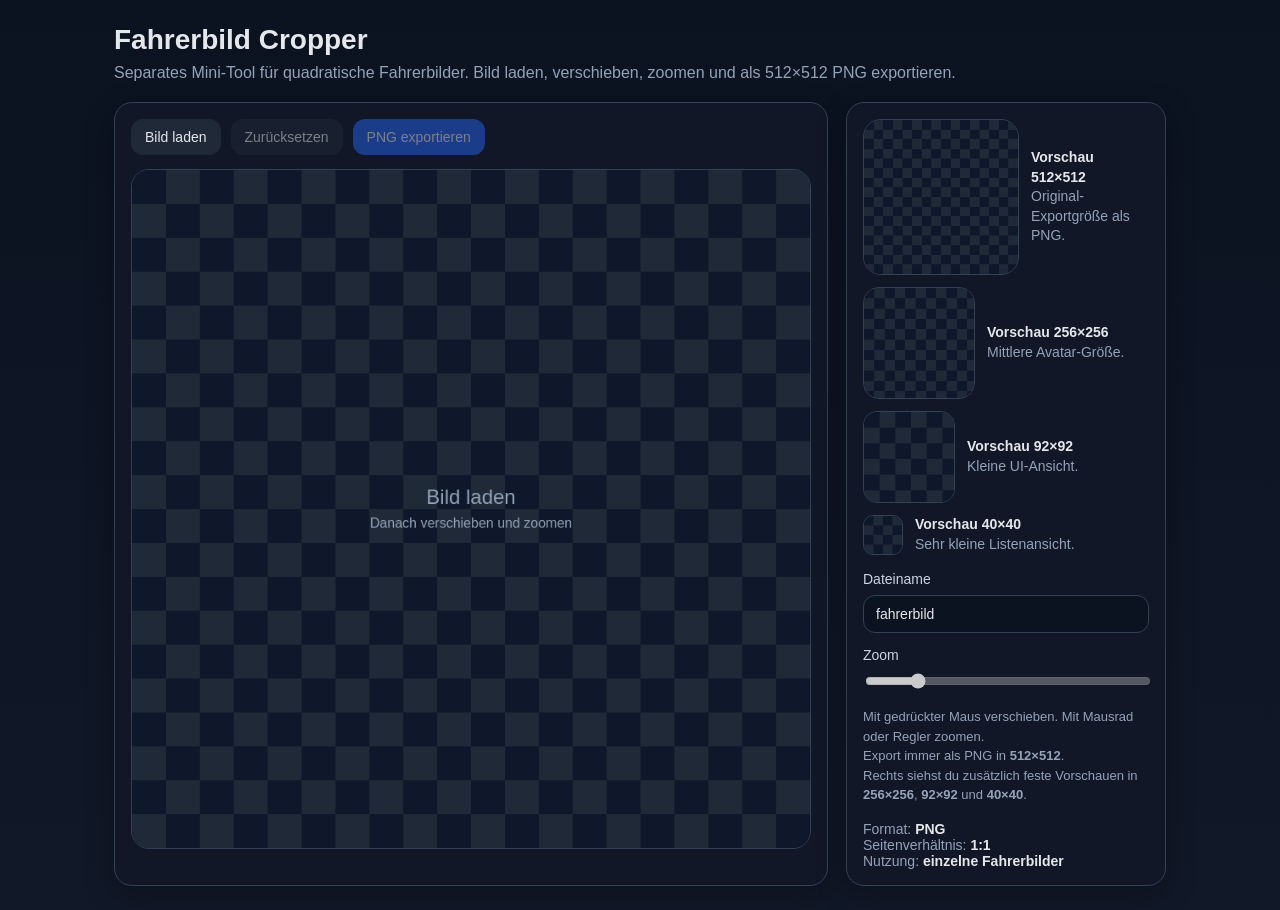
<file: bild.html>
<!doctype html>
<html lang="de">
<head>
  <meta charset="utf-8">
  <meta name="viewport" content="width=device-width, initial-scale=1">
  <title>Fahrerbild Cropper</title>
  <style>
    :root {
      --bg:#0f172a; --panel:#111827; --panel2:#1f2937; --border:#334155;
      --text:#e5e7eb; --muted:#94a3b8; --accent:#2563eb;
    }
    * { box-sizing:border-box; }
    body {
      margin:0; font-family:Arial,Helvetica,sans-serif; color:var(--text);
      background:linear-gradient(180deg,#0b1220,#111827); min-height:100vh;
    }
    .app { max-width:1100px; margin:0 auto; padding:24px; }
    h1 { margin:0 0 8px; font-size:28px; }
    p.lead { margin:0 0 20px; color:var(--muted); }
    .grid { display:grid; grid-template-columns:minmax(320px,1fr) 320px; gap:18px; }
    .panel {
      background:rgba(17,24,39,.95); border:1px solid var(--border);
      border-radius:18px; padding:16px; box-shadow:0 10px 30px rgba(0,0,0,.25);
    }
    .toolbar { display:flex; flex-wrap:wrap; gap:10px; margin-bottom:14px; }
    button, .fileBtn {
      border:0; border-radius:12px; padding:10px 14px; font-size:14px; cursor:pointer;
      background:var(--panel2); color:var(--text); text-decoration:none; display:inline-flex; align-items:center;
    }
    button.primary { background:var(--accent); }
    button:disabled { opacity:.5; cursor:not-allowed; }
    input[type=file] { display:none; }
    .canvasWrap {
      border:1px solid var(--border); border-radius:18px; overflow:hidden; background:#0b1220;
      display:flex; align-items:center; justify-content:center; min-height:640px;
    }
    canvas#stage { width:min(100%,760px); aspect-ratio:1 / 1; display:block; cursor:grab; touch-action:none; }
    canvas#stage.dragging { cursor:grabbing; }
    .previews { display:grid; gap:12px; margin-bottom:16px; }
    .previewItem { display:flex; align-items:center; gap:12px; }
    .previewFrame {
      flex:0 0 auto; border-radius:18px; overflow:hidden;
      border:1px solid var(--border); background:#0b1220;
      display:flex; align-items:center; justify-content:center;
    }
    .previewFrame.large { width:156px; height:156px; }
    .previewFrame.medium { width:112px; height:112px; border-radius:16px; }
    .previewFrame.small { width:92px; height:92px; border-radius:14px; }
    .previewFrame.tiny { width:40px; height:40px; border-radius:10px; }
    .previewFrame canvas { width:100%; height:100%; display:block; }
    .previewText { font-size:14px; color:var(--muted); line-height:1.4; }
    .previewText b { color:var(--text); }
    .field { margin-bottom:14px; }
    .field label { display:block; font-size:14px; color:#cbd5e1; margin-bottom:8px; }
    .field input[type=text] {
      width:100%; border:1px solid var(--border); border-radius:12px; background:#0b1220;
      color:var(--text); padding:10px 12px; font-size:14px;
    }
    .field input[type=range] { width:100%; }
    .hint { font-size:13px; line-height:1.5; color:var(--muted); }
    .meta { margin-top:16px; font-size:14px; color:var(--muted); }
    .meta b { color:var(--text); }
    @media (max-width: 900px) {
      .grid { grid-template-columns:1fr; }
      .canvasWrap { min-height:440px; }
      .previewFrame.large { width:132px; height:132px; }
      .previewFrame.medium { width:104px; height:104px; }
    }
  </style>
</head>
<body>
  <div class="app">
    <h1>Fahrerbild Cropper</h1>
    <p class="lead">Separates Mini-Tool für quadratische Fahrerbilder. Bild laden, verschieben, zoomen und als 512×512 PNG exportieren.</p>

    <div class="grid">
      <div class="panel">
        <div class="toolbar">
          <label class="fileBtn" for="fileInput">Bild laden</label>
          <input id="fileInput" type="file" accept="image/*">
          <button id="resetBtn" disabled>Zurücksetzen</button>
          <button id="exportBtn" class="primary" disabled>PNG exportieren</button>
        </div>
        <div class="canvasWrap">
          <canvas id="stage" width="800" height="800"></canvas>
        </div>
      </div>

      <div class="panel">
        <div class="previews">
          <div class="previewItem">
            <div class="previewFrame large"><canvas id="preview512" width="512" height="512"></canvas></div>
            <div class="previewText"><b>Vorschau 512×512</b><br>Original-Exportgröße als PNG.</div>
          </div>
          <div class="previewItem">
            <div class="previewFrame medium"><canvas id="preview256" width="256" height="256"></canvas></div>
            <div class="previewText"><b>Vorschau 256×256</b><br>Mittlere Avatar-Größe.</div>
          </div>
          <div class="previewItem">
            <div class="previewFrame small"><canvas id="preview92" width="92" height="92"></canvas></div>
            <div class="previewText"><b>Vorschau 92×92</b><br>Kleine UI-Ansicht.</div>
          </div>
          <div class="previewItem">
            <div class="previewFrame tiny"><canvas id="preview40" width="40" height="40"></canvas></div>
            <div class="previewText"><b>Vorschau 40×40</b><br>Sehr kleine Listenansicht.</div>
          </div>
        </div>
        <div class="field">
          <label for="nameInput">Dateiname</label>
          <input id="nameInput" type="text" value="fahrerbild">
        </div>
        <div class="field">
          <label for="zoomInput">Zoom</label>
          <input id="zoomInput" type="range" min="0.2" max="5" step="0.01" value="1" disabled>
        </div>
        <div class="hint">
          Mit gedrückter Maus verschieben. Mit Mausrad oder Regler zoomen.<br>
          Export immer als PNG in <b>512×512</b>.<br>
          Rechts siehst du zusätzlich feste Vorschauen in <b>256×256</b>, <b>92×92</b> und <b>40×40</b>.
        </div>
        <div class="meta">
          Format: <b>PNG</b><br>
          Seitenverhältnis: <b>1:1</b><br>
          Nutzung: <b>einzelne Fahrerbilder</b>
        </div>
      </div>
    </div>
  </div>

  <script>
    const SIZE = 800;
    const OUT = 512;
    const stage = document.getElementById('stage');
    const sctx = stage.getContext('2d');
    const preview512 = document.getElementById('preview512');
    const pctx512 = preview512.getContext('2d');
    const preview256 = document.getElementById('preview256');
    const pctx256 = preview256.getContext('2d');
    const preview92 = document.getElementById('preview92');
    const pctx92 = preview92.getContext('2d');
    const preview40 = document.getElementById('preview40');
    const pctx40 = preview40.getContext('2d');
    const fileInput = document.getElementById('fileInput');
    const resetBtn = document.getElementById('resetBtn');
    const exportBtn = document.getElementById('exportBtn');
    const zoomInput = document.getElementById('zoomInput');
    const nameInput = document.getElementById('nameInput');

    const state = {
      img: null,
      baseScale: 1,
      zoom: 1,
      x: 0,
      y: 0,
      dragging: false,
      dragStartX: 0,
      dragStartY: 0,
      startX: 0,
      startY: 0,
    };

    function checker(ctx, w, h, step=32) {
      for (let y=0; y<h; y+=step) {
        for (let x=0; x<w; x+=step) {
          ctx.fillStyle = ((x/step + y/step) % 2 === 0) ? '#0f172a' : '#1f2937';
          ctx.fillRect(x, y, step, step);
        }
      }
    }

    function scaleNow() { return state.baseScale * state.zoom; }

    function fitImage() {
      const img = state.img;
      if (!img) return;
      state.baseScale = Math.max(SIZE / img.width, SIZE / img.height);
      state.zoom = 1;
      zoomInput.value = '1';
      const dw = img.width * scaleNow();
      const dh = img.height * scaleNow();
      state.x = (SIZE - dw) / 2;
      state.y = (SIZE - dh) / 2;
      clampPos();
      draw();
    }

    function clampPos() {
      const img = state.img;
      if (!img) return;
      const dw = img.width * scaleNow();
      const dh = img.height * scaleNow();
      if (dw <= SIZE) state.x = (SIZE - dw) / 2;
      else state.x = Math.min(0, Math.max(SIZE - dw, state.x));
      if (dh <= SIZE) state.y = (SIZE - dh) / 2;
      else state.y = Math.min(0, Math.max(SIZE - dh, state.y));
    }

    function draw() {
      checker(sctx, SIZE, SIZE, 40);
      if (!state.img) {
        sctx.fillStyle = '#94a3b8';
        sctx.textAlign = 'center';
        sctx.font = '24px Arial';
        sctx.fillText('Bild laden', SIZE/2, SIZE/2 - 6);
        sctx.font = '16px Arial';
        sctx.fillText('Danach verschieben und zoomen', SIZE/2, SIZE/2 + 22);
        checker(pctx512, 512, 512, 32);
        checker(pctx256, 256, 256, 24);
        checker(pctx92, 92, 92, 16);
        checker(pctx40, 40, 40, 10);
        return;
      }
      const img = state.img;
      const dw = img.width * scaleNow();
      const dh = img.height * scaleNow();
      sctx.drawImage(img, state.x, state.y, dw, dh);
      pctx512.clearRect(0,0,512,512);
      pctx256.clearRect(0,0,256,256);
      pctx92.clearRect(0,0,92,92);
      pctx40.clearRect(0,0,40,40);
      pctx512.drawImage(stage, 0, 0, SIZE, SIZE, 0, 0, 512, 512);
      pctx256.drawImage(stage, 0, 0, SIZE, SIZE, 0, 0, 256, 256);
      pctx92.drawImage(stage, 0, 0, SIZE, SIZE, 0, 0, 92, 92);
      pctx40.drawImage(stage, 0, 0, SIZE, SIZE, 0, 0, 40, 40);
    }

    function loadFile(file) {
      const img = new Image();
      img.onload = () => {
        state.img = img;
        resetBtn.disabled = false;
        exportBtn.disabled = false;
        zoomInput.disabled = false;
        const base = (file.name || 'fahrerbild').replace(/\.[^.]+$/, '');
        if (!nameInput.value || nameInput.value === 'fahrerbild') nameInput.value = base;
        fitImage();
      };
      img.src = URL.createObjectURL(file);
    }

    fileInput.addEventListener('change', e => {
      const file = e.target.files && e.target.files[0];
      if (file) loadFile(file);
    });

    resetBtn.addEventListener('click', fitImage);

    function zoomAt(nextZoom, px = SIZE/2, py = SIZE/2) {
      if (!state.img) return;
      const oldScale = scaleNow();
      const imgX = (px - state.x) / oldScale;
      const imgY = (py - state.y) / oldScale;
      state.zoom = Math.max(0.2, Math.min(5, nextZoom));
      zoomInput.value = String(state.zoom);
      const newScale = scaleNow();
      state.x = px - imgX * newScale;
      state.y = py - imgY * newScale;
      clampPos();
      draw();
    }

    zoomInput.addEventListener('input', () => zoomAt(parseFloat(zoomInput.value)));

    stage.addEventListener('wheel', e => {
      if (!state.img) return;
      e.preventDefault();
      const rect = stage.getBoundingClientRect();
      const px = (e.clientX - rect.left) * (SIZE / rect.width);
      const py = (e.clientY - rect.top) * (SIZE / rect.height);
      const delta = e.deltaY < 0 ? 1.08 : 0.92;
      zoomAt(state.zoom * delta, px, py);
    }, { passive:false });

    stage.addEventListener('pointerdown', e => {
      if (!state.img) return;
      state.dragging = true;
      stage.classList.add('dragging');
      state.dragStartX = e.clientX;
      state.dragStartY = e.clientY;
      state.startX = state.x;
      state.startY = state.y;
      stage.setPointerCapture(e.pointerId);
    });

    stage.addEventListener('pointermove', e => {
      if (!state.dragging) return;
      const rect = stage.getBoundingClientRect();
      const factor = SIZE / rect.width;
      state.x = state.startX + (e.clientX - state.dragStartX) * factor;
      state.y = state.startY + (e.clientY - state.dragStartY) * factor;
      clampPos();
      draw();
    });

    function stopDrag(e) {
      state.dragging = false;
      stage.classList.remove('dragging');
      try { stage.releasePointerCapture(e.pointerId); } catch (_) {}
    }
    stage.addEventListener('pointerup', stopDrag);
    stage.addEventListener('pointercancel', stopDrag);

    exportBtn.addEventListener('click', () => {
      if (!state.img) return;
      const out = document.createElement('canvas');
      out.width = OUT; out.height = OUT;
      out.getContext('2d').drawImage(stage, 0,0,SIZE,SIZE, 0,0,OUT,OUT);
      const a = document.createElement('a');
      const safe = (nameInput.value || 'fahrerbild').replace(/[\\/:*?"<>|]+/g, '_');
      a.download = safe + '.png';
      a.href = out.toDataURL('image/png');
      a.click();
    });

    draw();
  </script>
</body>
</html>
</file>
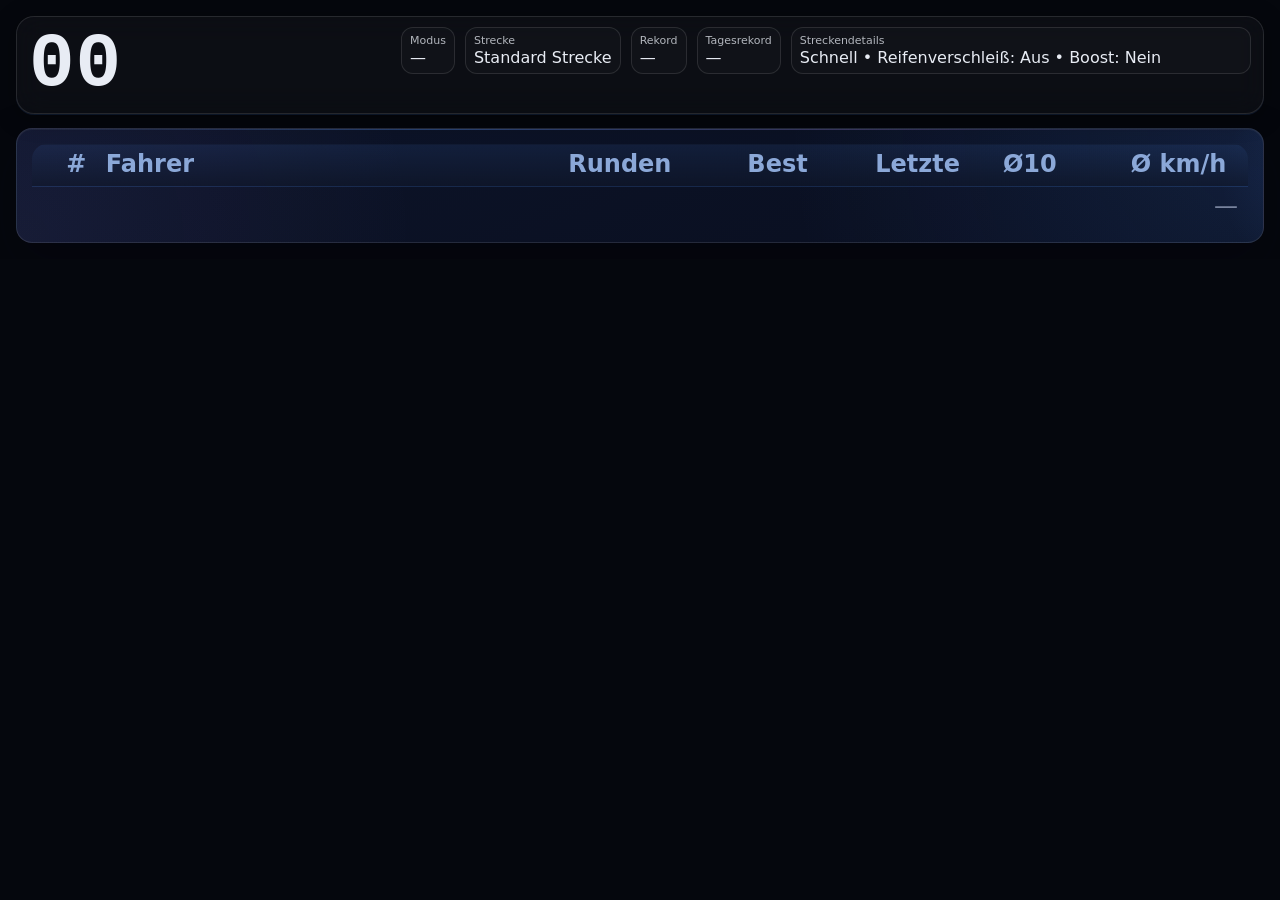
<file: presenter.html>
﻿<!doctype html>
<html lang="de">
<head>
  <meta charset="utf-8"/>
  <meta name="viewport" content="width=device-width,initial-scale=1"/>
  <title>Zeitnahme - Presenter</title>
  <link rel="stylesheet" href="assets/styles.css"/>
  <style>
    body{background:#05070d}
    .presenter{padding:16px; overflow-x:hidden}
    .topbar{display:grid; grid-template-columns:minmax(320px,360px) minmax(0,1fr); gap:12px; padding:10px 12px; border:1px solid var(--border); border-radius:18px; background:rgba(255,255,255,.03); align-items:start}
    .topLeft{display:flex; align-items:flex-start; gap:12px; min-width:0}
    .ptimer{display:block; min-width:4.8ch; font-size:76px; font-weight:900; letter-spacing:1px; line-height:1; text-align:left; font-variant-numeric:tabular-nums}
    .pmono{font-family: ui-monospace, SFMono-Regular, Menlo, Monaco, Consolas, "Liberation Mono", "Courier New", monospace; font-variant-numeric:tabular-nums}
    .pbadge{border:1px solid var(--border); background:rgba(255,255,255,.02); padding:8px 10px; border-radius:12px}
    .tableWrap{margin-top:14px}

    .topMid{display:grid; grid-template-columns:max-content max-content max-content max-content minmax(280px,1fr); gap:8px 10px; align-items:start}
    .midCell{border:1px solid var(--border); background:rgba(255,255,255,.02); padding:6px 8px; border-radius:12px; min-height:0; width:auto}
    .midLabel{font-size:11px; opacity:.75; margin-bottom:2px}
    .midValue{font-size:16px; line-height:1.15; font-variant-numeric:tabular-nums}
    .midCell.trackDetailsCell{min-width:0; width:100%}
    .midCell.trackDetailsCell .midValue{white-space:nowrap; overflow:hidden; text-overflow:ellipsis}
    .topRight{display:none}
    .lastLapBox{display:none}
    .lastLapBox .midValue{font-size:22px}

    .podiumPresenter{display:block}
    .rehInline{display:grid; grid-template-columns:repeat(auto-fit,minmax(280px,1fr)); gap:12px; margin:12px 0 14px; align-items:stretch}
    .rehCard{border:1px solid var(--border); background:rgba(255,255,255,.03); border-radius:16px}
    .rehCardB{padding:12px 14px; display:flex; align-items:center; justify-content:space-between; gap:12px}
    .rehLabel{white-space:nowrap}
    .rehValue{font-weight:800; text-align:right}
    #pPodiumCard .card-h{display:none}
    #pPodiumCard .card-b{padding:0; background:transparent}
    #pPodiumCard{border:none; background:transparent; box-shadow:none; padding:0; overflow:visible}
    @media (max-width:1100px){
      .topbar{grid-template-columns:1fr}
      .topMid{grid-template-columns:1fr}
      .topRight{justify-content:flex-start}

    }
    /* make it match dashboard big table */
    .table.dashBig{table-layout:fixed; width:100%}
    .table.dashBig th:nth-child(1), .table.dashBig td:nth-child(1){width:28px; padding-left:6px; padding-right:4px; text-align:right}
    .table.dashBig th:nth-child(2), .table.dashBig td:nth-child(2){width:38%; padding-left:8px}
    .table.dashBig th:nth-child(3), .table.dashBig td:nth-child(3){width:78px}
    .table.dashBig th:nth-child(4), .table.dashBig td:nth-child(4),
    .table.dashBig th:nth-child(5), .table.dashBig td:nth-child(5),
    .table.dashBig th:nth-child(6), .table.dashBig td:nth-child(6),
    .table.dashBig th:nth-child(7), .table.dashBig td:nth-child(7){width:10.5%}
    .table.dashBig td, .table.dashBig th{ font-size:24px !important; line-height:1.08 !important; padding:8px 10px !important; }
    .table.dashBig td{vertical-align:middle}
    .table.dashBig td.mono{ font-size:28px !important; font-weight:800; }
    .table.dashBig .mono{ font-size: inherit !important; }
    .table.dashBig .avatar{ width:38px; height:38px; }
    .table.dashBig tbody tr{height:auto}
    .table.dashBig tbody td{padding-top:7px !important; padding-bottom:7px !important;}
.table.dashBig th:nth-child(2), .table.dashBig td:nth-child(2){white-space:nowrap; overflow:hidden; text-overflow:ellipsis}
    .table.dashBig th:nth-child(1){letter-spacing:-0.02em}
    .carSubRow td{padding-top:0 !important; border-top:0 !important; background:rgba(255,255,255,.02)}
    .carSubNodes{display:flex; flex-wrap:nowrap; gap:8px 10px; overflow:hidden}
    .carSubNode{display:grid; grid-template-columns:minmax(0,1fr) auto; gap:6px 10px; align-items:center; border:1px solid var(--border); border-radius:12px; padding:6px 10px; background:rgba(255,255,255,.03); min-width:0}
    .carSubName{font-size:16px; font-weight:700; opacity:.95; white-space:nowrap; overflow:hidden; text-overflow:ellipsis}
    .carSubBest{font-size:18px; font-weight:800; font-variant-numeric:tabular-nums}
    @media (max-width:1100px){
      .topbar{grid-template-columns:1fr}
      .topMid{grid-template-columns:1fr}
      .topRight{justify-content:flex-start}

      .ptimer{font-size:70px}
      .table.dashBig td, .table.dashBig th{ font-size:20px !important; }
    }
  </style>
</head>
<body>

  <!-- Ampel Overlay (Presenter) -->
  <div id="ampelOverlay" class="ampel-overlay hidden">
    <div class="ampel-overlay-inner">
      <div class="ampel-title">START</div>
      <div class="ampel big">
        <div class="lamp" id="lamp1"></div>
        <div class="lamp" id="lamp2"></div>
        <div class="lamp" id="lamp3"></div>
        <div class="lamp" id="lamp4"></div>
        <div class="lamp" id="lamp5"></div>
      </div>
      <div class="ampel-text" id="ampelText">—</div>
    </div>
  </div>

  <div class="presenter">
    
    
    <div class="topbar">
      <div class="topLeft">
        <div class="ptimer pmono" id="pTimer">—</div>
      </div>

      <div class="topMid">
        <div class="midCell">
          <div class="midLabel">Modus</div>
          <div class="midValue" id="pMode">—</div>
        </div>

        <div class="midCell">
          <div class="midLabel">Strecke</div>
          <div class="midValue" id="pTrack">—</div>
        </div>

        <div class="midCell">
          <div class="midLabel">Rekord</div>
          <div class="midValue" id="pRecSeason">—</div>
        </div>

        <div class="midCell">
          <div class="midLabel">Tagesrekord</div>
          <div class="midValue" id="pRecDay">—</div>
        </div>

        <div class="midCell trackDetailsCell">
          <div class="midLabel">Streckendetails</div>
          <div class="midValue" id="pTrackDetails">—</div>
        </div>
      </div>
    </div>

<div class="card tableWrap" id="pEnduranceCard" style="display:none">
      <div class="card-h"><h2>Langstrecke • Aktive Fahrer / Stints</h2></div>
      <div class="card-b">
        <table class="table dashBig" style="width:100%">
          <thead><tr><th>Team</th><th>Aktiver Fahrer</th><th>Stint</th><th>Auto</th></tr></thead>
          <tbody id="pEnduranceTable"></tbody>
        </table>
      </div>
    </div>

    <div class="card tableWrap" id="pPodiumCard">
      <div class="card-h"><h2>Podium</h2></div>
      <div class="card-b">
        <div class="podiumPresenter" id="pPodium"></div>
      </div>
    </div>
    <div id="pRaceEndHighlights" class="tableWrap" style="display:none"></div>

    <div class="card tableWrap">
      <div class="card-b">
        <table class="table dashBig" style="width:100%">
          <thead><tr><th>#</th><th>Fahrer</th><th>Runden</th><th>Best</th><th>Letzte</th><th>Ø10</th><th>Ø km/h</th></tr></thead>
          <tbody id="pTable"></tbody>
        </table>
      </div>
    </div>
  </div>

<script>
  const $ = (id)=>document.getElementById(id);
  const PRES_SNAPSHOT_KEY = 'ZN_PRES_SNAPSHOT';
  function demojibake(value){
    let out = String(value ?? '');
    const replacements = [
      [/ÃƒÆ’Ã‚Â¢ÃƒÂ¢Ã¢â‚¬Å¡Ã‚Â¬ÃƒÂ¢Ã¢â€šÂ¬Ã‚Â/g, '—'],
      [/ÃƒÆ’Ã‚Â¢ÃƒÂ¢Ã¢â‚¬Å¡Ã‚Â¬Ãƒâ€šÃ‚Â¢/g, '•'],
      [/Ã¢â‚¬â€/g, '—'],
      [/Ã¢â‚¬Â¦/g, '…'],
      [/â€¢/g, '•'],
      [/â€”/g, '—'],
      [/â€“/g, '–'],
      [/â€¦/g, '…'],
      [/ÃƒÆ’Ã†â€™Ãƒâ€¹Ã…â€œ/g, 'Ø'],
      [/ÃƒÆ’Ã†â€™Ãƒâ€šÃ‚Â¼/g, 'ü'],
      [/ÃƒÆ’Ã¢â‚¬Å¡Ãƒâ€šÃ‚Â¼/g, 'ü'],
      [/ÃƒÆ’Ã†â€™Ãƒâ€šÃ‚Â¶/g, 'ö'],
      [/ÃƒÆ’Ã¢â‚¬Å¡Ãƒâ€šÃ‚Â¶/g, 'ö'],
      [/ÃƒÆ’Ã†â€™Ãƒâ€šÃ‚Â¤/g, 'ä'],
      [/ÃƒÆ’Ã¢â‚¬Å¡Ãƒâ€šÃ‚Â¤/g, 'ä'],
      [/ÃƒÆ’Ã†â€™Ãƒâ€¦Ã¢â‚¬Å“/g, 'Ü'],
      [/ÃƒÆ’Ã†â€™Ãƒâ€šÃ‚â€“/g, 'Ö'],
      [/ÃƒÆ’Ã†â€™Ãƒâ€šÃ‚â€ž/g, 'Ä'],
      [/ÃƒÆ’Ã†â€™Ãƒâ€šÃ‚Å¸/g, 'ß'],
      [/Ã„/g, 'Ä'],
      [/Ã–/g, 'Ö'],
      [/Ãœ/g, 'Ü'],
      [/Ã¤/g, 'ä'],
      [/Ã¶/g, 'ö'],
      [/Ã¼/g, 'ü'],
      [/ÃŸ/g, 'ß']
    ];
    for(const [pattern, replacement] of replacements){
      out = out.replace(pattern, replacement);
    }
    const badPattern = /Ã|Â|â|�/;
    const score = (s)=>{
      if(!s) return 0;
      let n = 0;
      for(const ch of String(s)){
        const code = ch.charCodeAt(0);
        if(ch === 'Ã' || ch === 'Â' || ch === 'â' || ch === '�') n += 3;
        else if((code >= 0 && code < 32 && ch !== '\n' && ch !== '\r' && ch !== '\t')) n += 5;
      }
      return n;
    };
    if(!badPattern.test(out)) return out;
    for(let i=0;i<4;i++){
      try{
        const bytes = new Uint8Array(Array.from(out, ch => ch.charCodeAt(0) & 0xff));
        const next = new TextDecoder('utf-8', { fatal:false }).decode(bytes);
        if(!next || next === out) break;
        if(score(next) >= score(out)) break;
        out = next;
        if(!badPattern.test(out)) break;
      }catch{
        break;
      }
    }
    return out;
  }
  function esc(s){ return demojibake(String(s??'')).replace(/[&<>"']/g, c=>({ "&":"&amp;","<":"&lt;",">":"&gt;","\"":"&quot;","'":"&#039;" }[c])); }
  function calcAvgKmh(bestMs, trackLengthMeters, scaleDenominator){
    const lap = Number(bestMs || 0);
    const len = Number(trackLengthMeters || 0);
    const scale = Number(scaleDenominator || 50);
    if(!lap || lap <= 0) return '—';
    if(!len || len <= 0) return 'Länge fehlt';
    if(!scale || scale <= 0) return 'Maßstab fehlt';
    const realMeters = len * scale;
    const kmh = (realMeters / (lap / 1000)) * 3.6;
    if(!Number.isFinite(kmh)) return '—';
    return String(kmh.toFixed(1)).replace('.', ',');
  }

  function msToTime(ms, decimals=3){
    if(ms==null) return '—';
    const s = ms/1000;
    const m = Math.floor(s/60);
    const rem = s - m*60;
    const dp = Math.max(0, Math.min(3, decimals|0));
    const remStr = rem.toFixed(dp).padStart(2 + (dp?dp+1:0), '0');
    return m>0 ? `${m}:${remStr}` : remStr;
  }
  
  function applyAmpel(a){
    const ov = $('ampelOverlay');
    if(!ov) return;
    const show = !!(a && a.visible);
    ov.classList.toggle('hidden', !show);
    const step = a ? (a.step||0) : 0;
    const go = a ? !!a.go : false;
    const txt = a ? (a.text||'—') : '—';
    const ids = ['lamp1','lamp2','lamp3','lamp4','lamp5'];
    ids.forEach((id,i)=>{
      const el = $(id);
      if(!el) return;
      el.classList.remove('on','go');
      if(go){
        if(i===4) el.classList.add('go');
      }else{
        if(i < step) el.classList.add('on');
      }
    });
    const tEl = $('ampelText');
    if(tEl) tEl.textContent = txt;
  }


  function buildPodiumConfettiHtml(){
    const pieces = [];
    for(let i=0;i<54;i++){
      const left = (2 + (i*1.83)%96).toFixed(2);
      const delay = (i*0.06).toFixed(2);
      const dur = (2.4 + (i%6)*0.18).toFixed(2);
      const drift = (((i%2===0)?1:-1) * (18 + (i%7)*8));
      const x = (((i%3)-1) * (8 + (i%5)*3));
      const fall = 280 + (i%8)*22;
      pieces.push(`<i style="left:${left}%;--delay:${delay}s;--dur:${dur}s;--drift:${drift}px;--x:${x}px;--fall:${fall}px"></i>`);
    }
    return `<div class="podiumConfetti" aria-hidden="true">${pieces.join('')}</div>`;
  }

  function renderRaceEndHighlights(highlights){
    const wrap = $('pRaceEndHighlights');
    if(!wrap) return;
    const h = highlights || null;
    if(!h){ wrap.style.display = 'none'; wrap.innerHTML = ''; return; }
    const item = (label, value) => `<div class="card rehCard"><div class="card-b rehCardB"><span class="muted small rehLabel">${label}</span><span class="rehValue">${value||'—'}</span></div></div>`;
    wrap.style.display = '';
    wrap.innerHTML = `<div class="rehInline">${item('Knappster Abstand', h.closestGapHtml)}${item('Größte Aufholjagd', h.comebackHtml)}${item('Schnellste Runde', h.fastestHtml)}${item('Meiste Führungsrunden', h.leadHtml)}</div>`;
  }

  function renderPodium(top3){
    const el = $('pPodium');
    const card = $('pPodiumCard');
    if(!el) return;
    const hasAny = (top3||[]).some(Boolean);
    if(card) card.style.display = hasAny ? '' : 'none';
    if(!hasAny){
      el.innerHTML = '';
      return;
    }
    function box(pos, x){
      if(!x){
        return `<div class="podiumStep p${pos}"><div class="podiumPos">${pos}</div><div class="podiumName muted">—</div></div>`;
      }
      const initials = esc(x.initials || ((x.name||'').trim().split(/\s+/).slice(0,2).map(v=>v[0]||'').join('').toUpperCase()) || '?');
      const thumb = x.avatarUrl
        ? `<img class="podiumThumb" src="${esc(x.avatarUrl)}" alt=""/>`
        : `<div class="podiumThumb podiumThumbPlaceholder"><span>${initials}</span></div>`;
      return `<div class="podiumStep p${pos}">
        <div class="podiumPos">${pos}</div>
        <div class="podiumProfile">
          ${thumb}
          <div class="podiumInfoCol">
            <div class="podiumName"><span class="nm">${esc(x.name||'—')}</span></div>
            <div class="podiumStats small">
              <div><span>Runden</span><b>${esc(x.laps||0)}</b></div>
              <div><span>Zeit</span><b class="mono">${esc(msToTime(x.totalMs, 3))}</b></div>
              <div><span>Best</span><b class="mono">${esc(msToTime(x.bestMs, 3))}</b></div>
            </div>
          </div>
        </div>
      </div>`;
    }
    el.innerHTML = `
      <div class="podiumCard">
        ${buildPodiumConfettiHtml()}
        <div class="podiumWrap">
          <div class="podiumCol second">${box(2, (top3||[])[1])}</div>
          <div class="podiumCol first">${box(1, (top3||[])[0])}</div>
          <div class="podiumCol third">${box(3, (top3||[])[2])}</div>
        </div>
      </div>`;
  }

function buildEnduranceHtml(erows){
    return erows.map(r => `<tr><td>${esc(r.teamName||'—')}</td><td>${esc(r.driverName||'—')}</td><td>${esc(String(r.stint||0) + ' / ' + String(r.minStint||0))}</td><td>${esc(r.carName||'—')}</td></tr>`).join('');
  }

  function buildRowsHtml(snapshot){
    return (snapshot.rows || []).map((r)=> {
      const style = r.bg ? ` style="background:${r.bg};color:${r.tc||'#fff'}"` : '';
      const subCars = (r.carBestRows || []).length ? (r.carBestRows || []).map(c=>`
        <div class="carSubNode">
          <div class="carSubName">${esc(c.carName||'—')}</div>
          <div class="carSubBest pmono">${esc(msToTime(c.bestMs, 3))}</div>
        </div>
      `).join('') : '';
      return `
        <tr${style}>
          <td class="mono">${esc(r.pos||'')}</td>
          <td>${esc(r.name||'—')} ${r.finished?'🏁':''}</td>
          <td class="mono">${esc(r.laps||0)}</td>
          <td class="mono">${esc(msToTime(r.bestMs, 3))}</td>
          <td class="mono">${esc(msToTime(r.lastMs, 3))}</td>
          <td class="mono">${esc((r.avgLast10Ms!=null && Number.isFinite(r.avgLast10Ms)) ? msToTime(r.avgLast10Ms, 3) : ((r.avgLast10Text && String(r.avgLast10Text).trim()) || '—'))}</td>
          <td class="mono">${esc(String(r.avgSpeedText || '—').replace(/\s*km\/h/ig,'').trim())}</td>
        </tr>
        ${subCars ? `<tr class="carSubRow"><td></td><td colspan="6"><div class="carSubNodes">${subCars}</div></td></tr>` : ''}
      `;
    }).join('') || `<tr><td colspan="7" class="muted">—</td></tr>`;
  }

  function stableStringify(v){
    return JSON.stringify(v, (k, val)=>{
      if(val && typeof val === 'object' && !Array.isArray(val)){
        return Object.keys(val).sort().reduce((acc, key)=>{ acc[key]=val[key]; return acc; }, {});
      }
      return val;
    });
  }

  function setTextIfChanged(id, value){
    const el = $(id);
    if(!el) return;
    let nextValue = value;
    if(nextValue && typeof nextValue === 'object'){
      nextValue = nextValue.text || nextValue.value || nextValue.label || '';
    }
    const next = nextValue == null || nextValue === '' ? '—' : demojibake(String(nextValue));
    if(el.textContent !== next) el.textContent = next;
  }

  function sanitizePresenterText(root=document.body){
    const maybeBad = /Ã|Â|â|�/;
    try{
      const walker = document.createTreeWalker(root, NodeFilter.SHOW_TEXT);
      let node;
      while((node = walker.nextNode())){
        const raw = String(node?.nodeValue || '');
        if(!raw || !maybeBad.test(raw)) continue;
        const tag = String(node.parentNode?.nodeName || '').toUpperCase();
        if(tag === 'SCRIPT' || tag === 'STYLE') continue;
        const next = demojibake(raw);
        if(next && next !== raw) node.nodeValue = next;
      }
    }catch{}
  }

  function render(snapshot){
    if(!snapshot) return;
    const fullSig = stableStringify(snapshot);
    if(window.__lastFullSig === fullSig) return;
    window.__lastFullSig = fullSig;

    setTextIfChanged('pMode', snapshot.modeLabel || '—');
    setTextIfChanged('pTimer', snapshot.timerText || '—');
    setTextIfChanged('pTrack', snapshot.trackName || '—');
    setTextIfChanged('pRecSeason', snapshot.recordSeason || '—');
    setTextIfChanged('pRecDay', snapshot.recordDay || '—');
    const td = $('pTrackDetails');
    if(td){
      const nextTrackDetails = String(snapshot.trackDetails || '—').replace(/^Modus:\s*/,'');
      if(td.textContent !== nextTrackDetails) td.textContent = nextTrackDetails;
    }

    const erows = snapshot.enduranceRows || [];
    const ecard = $('pEnduranceCard');
    const etable = $('pEnduranceTable');
    const enduranceSig = stableStringify(erows);
    if(ecard && etable && window.__lastEnduranceSig !== enduranceSig){
      window.__lastEnduranceSig = enduranceSig;
      if(erows.length){
        ecard.style.display = '';
        etable.innerHTML = buildEnduranceHtml(erows);
      } else {
        ecard.style.display = 'none';
        etable.innerHTML = '';
      }
    }

    applyAmpel(snapshot.ampel);

    const podiumPayload = (snapshot.inRace || snapshot.isFreeDriving) ? [] : ((snapshot.top3 && snapshot.top3.length) ? (snapshot.top3 || []) : (snapshot.showPodium ? (snapshot.top3 || []) : []));
    const podiumSig = stableStringify(podiumPayload);
    if(window.__lastPodiumSig !== podiumSig){
      window.__lastPodiumSig = podiumSig;
      renderPodium(podiumPayload);
    }

    const highlightPayload = (!snapshot.inRace && !snapshot.isFreeDriving && snapshot.raceEndHighlights) ? snapshot.raceEndHighlights : null;
    const highlightSig = stableStringify(highlightPayload || {});
    if(window.__lastHighlightSig !== highlightSig){
      window.__lastHighlightSig = highlightSig;
      renderRaceEndHighlights(highlightPayload);
    }

    const tableSig = stableStringify({
      rows: snapshot.rows || [],
      trackLengthMeters: snapshot.trackLengthMeters || 0,
      scaleDenominator: snapshot.scaleDenominator || 0
    });
    if(window.__lastTableSig !== tableSig){
      window.__lastTableSig = tableSig;
      $('pTable').innerHTML = buildRowsHtml(snapshot);
    }
    sanitizePresenterText(document.body);
  }

  let bc=null;
  try{
    bc = new BroadcastChannel('zeitnahme_presenter');
    bc.onmessage = (e)=>{ if(e?.data?.type==='snapshot') render(e.data.payload); };
  }catch{}
  window.addEventListener('message', (e)=>{
    if(e?.data?.type==='snapshot') render(e.data.payload);
  });
  window.addEventListener('storage', (e)=>{
    if(e.key===PRES_SNAPSHOT_KEY && e.newValue){
      try{ render(JSON.parse(e.newValue)); }catch{}
    }
  });
  try{
    const raw = localStorage.getItem(PRES_SNAPSHOT_KEY);
    if(raw) render(JSON.parse(raw));
  }catch{}

  try{
    const targetOrigin = (window.location && window.location.origin && window.location.origin !== 'null') ? window.location.origin : '*';
    if(window.opener && !window.opener.closed){
      window.opener.postMessage({ type:'presenter-ready' }, targetOrigin);
    }
  }catch{}

  // Fallback polling (some browsers/file:// don't fire storage/BC reliably)
  setInterval(()=>{
    try{
      const raw = localStorage.getItem(PRES_SNAPSHOT_KEY);
      if(!raw) return;
      if(window.__lastSnapRaw === raw) return;
      window.__lastSnapRaw = raw;
      render(JSON.parse(raw));
    }catch{}
  }, 500);

</script>
</body>
</html>
</file>
<file: assets/styles.css>
:root{
  --bg0:#05070f; --bg1:#080c17; --panel:rgba(14,20,40,.68);
  --border:rgba(255,255,255,.11);
  --text:#e8ecf4; --muted:#8b96b0;
  --shadow:0 12px 32px rgba(0,0,0,.45);
  --radius:16px;
  --green:#22d46a; --red:#f04f4f; --blue:#4f8ef7; --amber:#f59e0b;
  --purple:#a78bfa; --cyan:#38bdf8;
  --font: ui-sans-serif, system-ui, -apple-system, Segoe UI, Roboto, Helvetica, Arial, "Apple Color Emoji","Segoe UI Emoji";
  --mono: ui-monospace, SFMono-Regular, Menlo, Monaco, Consolas, "Liberation Mono", "Courier New", monospace;
  --logw: 640px;
  --logw-collapsed: 56px;
  --sidew: 340px;
}
*{box-sizing:border-box}
html,body{height:100%}
body{
  margin:0;
  font-family:var(--font);
  color:var(--text);
  background:
    radial-gradient(ellipse 80% 40% at 20% 0%, rgba(79,142,247,.07), transparent),
    radial-gradient(ellipse 60% 35% at 80% 100%, rgba(167,139,250,.06), transparent),
    linear-gradient(180deg,var(--bg0),var(--bg1));
}
.mono{font-family:var(--mono)}
.small{font-size:12px}

.topbar{
  display:flex; align-items:center; gap:12px;
  padding:10px 14px;
  border-bottom:1px solid rgba(79,142,247,.18);
  background:rgba(6,9,18,.84);
  backdrop-filter: blur(14px);
  position:sticky; top:0; z-index:50;
  box-shadow: 0 1px 0 rgba(79,142,247,.12), 0 4px 24px rgba(0,0,0,.32);
}
.global-warning-bar{
  position:sticky;
  top:65px;
  z-index:49;
  padding:10px 14px;
  border-bottom:1px solid rgba(248,113,113,.28);
  background:linear-gradient(180deg, rgba(127,29,29,.92), rgba(91,22,22,.92));
  color:#fee2e2;
  font-size:13px;
  font-weight:700;
  letter-spacing:.01em;
  box-shadow:0 10px 24px rgba(0,0,0,.22);
}
.brand{display:flex; align-items:center; gap:10px; min-width:220px}
.stopwatch{
  width:44px; height:44px; display:flex; align-items:center; justify-content:center;
  border-radius:14px;
  border:1px solid rgba(79,142,247,.32);
  background:linear-gradient(135deg, rgba(79,142,247,.28), rgba(167,139,250,.18));
  box-shadow: 0 0 18px rgba(79,142,247,.18), var(--shadow);
  font-size:20px;
}
.brand-title{font-weight:850; letter-spacing:.2px}
.brand-sub{font-size:12px; color:var(--muted); margin-top:1px}

.menu{display:flex; gap:6px; flex-wrap:wrap; align-items:center; flex:1}
.tab{
  padding:7px 10px;
  border-radius:999px;
  border:1px solid rgba(255,255,255,.08);
  background:rgba(14,20,40,.40);
  color:var(--muted);
  cursor:pointer;
  user-select:none;
  font-size:13px;
  transition: background .15s, border-color .15s, color .15s;
}
.tab:hover{
  color:var(--text);
  border-color:rgba(79,142,247,.28);
  background:rgba(79,142,247,.10);
}
.tab.active{
  color:#c7d8ff;
  background:linear-gradient(135deg, rgba(79,142,247,.26), rgba(167,139,250,.18));
  border-color: rgba(79,142,247,.5);
  box-shadow: 0 0 12px rgba(79,142,247,.18);
}
.topbar-right{display:flex; align-items:center; gap:10px}

.btn{
  border:1px solid rgba(255,255,255,.10);
  background:rgba(14,20,40,.52);
  color:var(--text);
  padding:10px 12px;
  border-radius:14px;
  cursor:pointer;
  box-shadow: 0 4px 14px rgba(0,0,0,.28), 0 1px 0 rgba(255,255,255,.04) inset;
  transition: background .15s, border-color .15s, box-shadow .15s;
}
.btn:hover{background:rgba(79,142,247,.14); border-color:rgba(79,142,247,.28)}
.btn:active{transform:translateY(1px)}
.btn:disabled{opacity:.4; cursor:not-allowed}
.btn-primary{
  background:linear-gradient(160deg, rgba(34,212,106,.28), rgba(34,212,106,.14));
  border-color: rgba(34,212,106,.40);
  box-shadow: 0 0 18px rgba(34,212,106,.14), 0 4px 14px rgba(0,0,0,.28);
}
.btn-primary:hover{
  background:linear-gradient(160deg, rgba(34,212,106,.40), rgba(34,212,106,.22));
  box-shadow: 0 0 24px rgba(34,212,106,.22), 0 4px 14px rgba(0,0,0,.28);
}
.btn-danger{
  background:linear-gradient(160deg, rgba(240,79,79,.28), rgba(240,79,79,.14));
  border-color: rgba(240,79,79,.40);
  box-shadow: 0 0 18px rgba(240,79,79,.12), 0 4px 14px rgba(0,0,0,.28);
}
.btn-danger:hover{
  background:linear-gradient(160deg, rgba(240,79,79,.40), rgba(240,79,79,.22));
  box-shadow: 0 0 24px rgba(240,79,79,.20), 0 4px 14px rgba(0,0,0,.28);
}
.btn-usb{display:flex; align-items:center; gap:8px; padding:10px 12px}
.transport-label-wrap{display:flex; flex-direction:column; align-items:flex-start; line-height:1.1}
.transport-meta{font-size:11px; opacity:.78; margin-top:2px; white-space:nowrap}
.dot{width:10px; height:10px; border-radius:999px; background:var(--red); box-shadow:0 0 0 4px rgba(240,79,79,.18), 0 0 8px rgba(240,79,79,.28)}
.dot.green{background:var(--green); box-shadow:0 0 0 4px rgba(34,212,106,.20), 0 0 10px rgba(34,212,106,.32)}
.dot.amber{background:var(--amber); box-shadow:0 0 0 4px rgba(245,158,11,.20), 0 0 8px rgba(245,158,11,.28)}

.layout{
  display:grid;
  grid-template-columns: var(--sidew) 1fr var(--logw);
  gap:12px;
  padding:12px;
  /* full width like the topbar (no centered max-width container) */
  max-width:none;
  margin:0;
}
.logwrap{position:relative}
.log{min-width:0}
.log-dock-btn{
  display:none;
  position:absolute;
  left:-54px;
  top:12px;
  z-index:14;
  border-top-right-radius:10px;
  border-bottom-right-radius:10px;
  border-top-left-radius:14px;
  border-bottom-left-radius:14px;
}
.log-resizer{
  position:absolute;
  left:-6px; top:0; bottom:0;
  width:12px;
  cursor: col-resize;
  z-index: 10;
}
.log-resizer::after{
  content:'';
  position:absolute; left:5px; top:12px; bottom:12px;
  width:2px;
  background: linear-gradient(180deg, transparent, rgba(79,142,247,.35), transparent);
  border-radius: 2px;
}
.log-resizer:hover::after{
  background: linear-gradient(180deg, transparent, rgba(79,142,247,.65), transparent);
}
.collapsed{ --logw: var(--logw-collapsed); }
.collapsed .log-dock-btn{display:inline-flex}
.collapsed .log-resizer{display:none}
.collapsed .logcard{
  background:linear-gradient(180deg, rgba(15,23,42,.44), rgba(15,23,42,.22));
}
.collapsed .logcard .card-h{
  min-height:calc(100vh - 110px);
  padding:0;
  border-bottom:0;
}
.collapsed .logcard h2,
.collapsed .logcard .row,
.collapsed .logbody{display:none}
@media (max-width:1400px){
  .layout{grid-template-columns: var(--sidew) 1fr}
  .logwrap{grid-column: 1 / -1}
  .log-resizer{display:none}
  .log-dock-btn{display:none !important}
}
@media (max-width:900px){
  .layout{grid-template-columns: 1fr}
  .side{order:1}
  .main{order:2}
  .logwrap{order:3}
  .log-resizer{display:none}
}

.card{
  position:relative;
  border:1px solid rgba(255,255,255,.10);
  border-radius:var(--radius);
  background:
    radial-gradient(circle at top right, rgba(79,142,247,.12), transparent 38%),
    radial-gradient(circle at bottom left, rgba(167,139,250,.07), transparent 32%),
    linear-gradient(160deg, rgba(14,22,44,.92), rgba(10,16,34,.88));
  box-shadow:
    0 20px 48px rgba(1,4,16,.28),
    0 1px 0 rgba(255,255,255,.05) inset;
  overflow:hidden;
}
.card:before{
  content:"";
  position:absolute;
  inset:0 auto auto 0;
  width:100%;
  height:1px;
  background:linear-gradient(90deg, rgba(255,255,255,0), rgba(79,142,247,.55), rgba(167,139,250,.38), rgba(255,255,255,0));
  opacity:.6;
  pointer-events:none;
}
.card:after{
  content:"";
  position:absolute;
  inset:auto -14% -44% auto;
  width:220px;
  height:220px;
  border-radius:999px;
  background:radial-gradient(circle, rgba(79,142,247,.12), transparent 68%);
  pointer-events:none;
}
.card-h{
  padding:12px 14px;
  border-bottom:1px solid var(--border);
  display:flex; align-items:center; justify-content:space-between;
  gap:10px;
  background:linear-gradient(180deg, rgba(255,255,255,.05), rgba(255,255,255,.015));
  position:relative;
  z-index:1;
}
.card-h h2{margin:0; font-size:14px; letter-spacing:.2px}
.card-b{padding:14px; position:relative; z-index:1}
.hr{height:1px; background:var(--border); margin:12px 0}


#scTimer{font-size:52px; letter-spacing:0.5px; line-height:1.1; text-shadow: 0 0 28px rgba(79,142,247,.35), 0 0 8px rgba(79,142,247,.18)}
@media (max-width:900px){#scTimer{font-size:46px}}
.kv{
  display:grid;
  grid-template-columns: 130px 1fr;
  gap:10px;
  align-items:center;
}
.k{color:var(--muted); font-size:12px}
.v{font-weight:700}

.record{display:flex; flex-direction:column; gap:6px}
.record-title{color:var(--muted); font-size:12px}
.record-time{font-size:22px; font-weight:900; text-shadow: 0 0 20px rgba(79,142,247,.28)}
.record-name{color:var(--muted); font-size:12px}

.row{display:flex; gap:8px; align-items:center}
.row.wrap{flex-wrap:wrap}

.badge{
  display:inline-flex; align-items:center; gap:6px;
  padding:6px 10px;
  border-radius:999px;
  border:1px solid rgba(79,142,247,.18);
  background:linear-gradient(135deg, rgba(79,142,247,.12), rgba(167,139,250,.07));
  color:#b8caee;
  font-size:12px;
  box-shadow: 0 0 8px rgba(79,142,247,.08);
}
.badge[data-state="AMPEL"]{
  color:#fde68a;
  border-color:rgba(245,158,11,.38);
  background:linear-gradient(135deg, rgba(120,53,15,.34), rgba(120,53,15,.18));
  box-shadow: 0 0 10px rgba(245,158,11,.12);
}
.badge[data-state="IDLE"]{
  color:var(--muted);
  border-color:rgba(139,150,176,.20);
  background:rgba(15,23,42,.55);
  box-shadow:none;
}
.badge[data-state="RUNNING"]{
  color:#6effa8;
  border-color:rgba(34,212,106,.38);
  background:linear-gradient(135deg, rgba(34,212,106,.14), rgba(34,212,106,.06));
  box-shadow: 0 0 10px rgba(34,212,106,.14);
}
.badge[data-state="PAUSED"]{
  color:#fde68a;
  border-color:rgba(245,158,11,.34);
  background:linear-gradient(135deg, rgba(120,53,15,.28), rgba(120,53,15,.12));
  box-shadow: 0 0 8px rgba(245,158,11,.10);
}
.badge[data-state="FINISHED"]{
  color:#a5b4fc;
  border-color:rgba(167,139,250,.34);
  background:linear-gradient(135deg, rgba(167,139,250,.14), rgba(79,142,247,.08));
  box-shadow: 0 0 10px rgba(167,139,250,.14);
}
.storage-badge{
  min-width:130px;
  justify-content:center;
  font-weight:700;
}
.storage-badge.ok{
  color:#c4f7da;
  border-color:rgba(34,212,106,.35);
  background:linear-gradient(135deg, rgba(34,212,106,.18), rgba(34,212,106,.08));
  box-shadow:0 0 12px rgba(34,212,106,.14);
}
.storage-badge.warn{
  color:#fde68a;
  border-color:rgba(245,158,11,.36);
  background:linear-gradient(135deg, rgba(120,53,15,.30), rgba(120,53,15,.14));
  box-shadow:0 0 10px rgba(245,158,11,.12);
}
.storage-badge.err{
  color:#fecaca;
  border-color:rgba(240,79,79,.4);
  background:linear-gradient(135deg, rgba(127,29,29,.38), rgba(127,29,29,.18));
  box-shadow:0 0 12px rgba(240,79,79,.14);
}

.page{display:none}
.page.active{display:block}

.grid2{display:grid; grid-template-columns:1fr 1fr; gap:12px}
@media (max-width:1100px){ .grid2{grid-template-columns:1fr} }

.settings-page{display:flex; flex-direction:column; gap:12px}
.settings-grid{
  display:grid;
  grid-template-columns:minmax(0,1fr) minmax(0,1fr);
  gap:12px;
  align-items:start;
}
.settings-stack{display:flex; flex-direction:column; gap:12px; min-width:0}
.settings-card{
  position:relative;
  overflow:hidden;
  border-color:rgba(148,163,184,.22);
  background:
    radial-gradient(circle at top right, rgba(96,165,250,.12), transparent 34%),
    linear-gradient(180deg, rgba(15,23,42,.96), rgba(15,23,42,.88));
  box-shadow:0 18px 44px rgba(2,6,23,.22);
}
.settings-card:before{
  content:"";
  position:absolute;
  inset:0 auto auto 0;
  width:100%;
  height:1px;
  background:linear-gradient(90deg, rgba(96,165,250,.0), rgba(96,165,250,.55), rgba(96,165,250,.0));
  opacity:.6;
}
.settings-card .card-h{
  background:linear-gradient(180deg, rgba(255,255,255,.05), rgba(255,255,255,.02));
}
.settings-card .card-h h2{
  font-size:15px;
  letter-spacing:.03em;
}
.settings-sectionlabel{
  display:flex;
  align-items:center;
  gap:10px;
  padding:2px 2px 0;
  font-size:11px;
  letter-spacing:.16em;
  text-transform:uppercase;
  color:var(--muted);
  font-weight:800;
}
.settings-sectionlabel:after{
  content:"";
  flex:1 1 auto;
  height:1px;
  background:linear-gradient(90deg, rgba(148,163,184,.35), rgba(148,163,184,.04));
}
.settings-kicker{
  font-size:11px;
  letter-spacing:.16em;
  text-transform:uppercase;
  color:var(--muted);
  font-weight:800;
}
.settings-overview{
  overflow:hidden;
  border-color:rgba(96,165,250,.18);
  background:
    radial-gradient(circle at top left, rgba(56,189,248,.18), transparent 28%),
    radial-gradient(circle at top right, rgba(250,204,21,.12), transparent 24%),
    linear-gradient(135deg, rgba(15,23,42,.98), rgba(17,24,39,.94));
}
.settings-overview:after{
  content:"";
  position:absolute;
  inset:auto -10% -45% auto;
  width:240px;
  height:240px;
  border-radius:999px;
  background:radial-gradient(circle, rgba(96,165,250,.16), transparent 68%);
  pointer-events:none;
}
.settings-overview-b{display:flex; justify-content:space-between; gap:20px; align-items:flex-start}
.settings-overview-title{margin:6px 0 0; font-size:24px; line-height:1.05; font-weight:900}
.settings-overview-copy{max-width:72ch}
.settings-overview-meta{display:flex; flex-wrap:wrap; gap:8px; justify-content:flex-end}
.settings-overview .pill{
  border-color:rgba(125,211,252,.22);
  background:rgba(15,23,42,.58);
  color:#dbeafe;
}
.settings-form-row{display:grid; grid-template-columns:minmax(0,2fr) minmax(220px,1fr); gap:12px}
.settings-inline-input{max-width:160px}
.settings-actionbar{display:flex; align-items:center; justify-content:space-between; gap:12px; flex-wrap:wrap}
.settings-action-note{
  margin:0;
  max-width:52ch;
  padding:10px 12px;
  border:1px solid rgba(148,163,184,.16);
  border-radius:14px;
  background:rgba(15,23,42,.48);
}
.settings-subcards{display:grid; gap:12px}
.settings-subcards-compact{grid-template-columns:repeat(auto-fit, minmax(240px,1fr))}
.settings-subcard{
  padding:14px;
  border:1px solid var(--border);
  border-radius:16px;
  background:rgba(15,23,42,.36);
}
.settings-subcard h3{margin:4px 0 0; font-size:16px}
.settings-subcopy{margin-top:8px}
.settings-actions{display:flex; flex-wrap:wrap; gap:10px; align-items:center; margin-top:12px}
.settings-folder-hero{
  border-color:rgba(96,165,250,.28);
  background:
    radial-gradient(circle at top right, rgba(56,189,248,.14), transparent 34%),
    radial-gradient(circle at bottom left, rgba(250,204,21,.08), transparent 28%),
    linear-gradient(180deg, rgba(15,23,42,.82), rgba(15,23,42,.64));
  box-shadow:0 16px 36px rgba(2,6,23,.18);
}
.settings-folder-hero h3{
  font-size:20px;
  line-height:1.1;
}
.settings-folder-path{
  margin-top:12px;
  padding:12px 14px;
  border-radius:14px;
  border:1px solid rgba(148,163,184,.18);
  background:rgba(2,6,23,.28);
  font-family:ui-monospace,SFMono-Regular,Consolas,monospace;
  font-size:12px;
  word-break:break-word;
}
.settings-folder-actions{
  justify-content:flex-start;
}
.settings-folder-btn{
  min-height:46px;
  padding:12px 18px;
  font-size:14px;
}
.settings-file-input{max-width:420px}
.settings-toggle{display:flex; gap:8px; align-items:flex-start}
.settings-mini-grid{display:grid; grid-template-columns:repeat(auto-fit,minmax(240px,1fr)); gap:12px}
.settings-note{
  padding:10px 12px;
  border-radius:14px;
  border:1px solid rgba(148,163,184,.16);
  background:rgba(15,23,42,.42);
}
.settings-discord-intro{
  display:flex;
  flex-wrap:wrap;
  align-items:center;
  justify-content:space-between;
  gap:12px;
  margin-bottom:12px;
  padding:12px 14px;
  border:1px solid rgba(96,165,250,.14);
  border-radius:16px;
  background:linear-gradient(180deg, rgba(30,41,59,.78), rgba(15,23,42,.42));
}
.settings-discord-badges{display:flex; flex-wrap:wrap; gap:8px}
.settings-discord-grid{display:grid; grid-template-columns:repeat(auto-fit, minmax(240px,1fr)); gap:12px}
.settings-discord-card{
  display:flex;
  flex-direction:column;
  gap:2px;
  min-height:100%;
  border-color:rgba(96,165,250,.18);
  box-shadow:0 10px 24px rgba(2,6,23,.18);
  background:
    radial-gradient(circle at top right, rgba(59,130,246,.10), transparent 38%),
    rgba(15,23,42,.52);
}
.settings-discord-card .settings-actions{margin-top:auto; padding-top:8px}
.settings-discord-card .field:last-of-type{margin-bottom:0}
.settings-tag{
  display:inline-flex;
  align-items:center;
  gap:8px;
  width:max-content;
  padding:5px 10px;
  border-radius:999px;
  font-size:11px;
  letter-spacing:.14em;
  text-transform:uppercase;
  border:1px solid rgba(125,211,252,.22);
  color:#dbeafe;
  background:rgba(15,23,42,.5);
}
.settings-data-grid{display:grid; grid-template-columns:repeat(auto-fit, minmax(260px,1fr)); gap:12px}
.settings-warning{
  padding:12px 14px;
  border:1px solid rgba(248,113,113,.28);
  border-radius:16px;
  background:rgba(127,29,29,.18);
}
.settings-warning .muted{margin:8px 0 0}
@media (max-width:1100px){
  .settings-overview-b{flex-direction:column}
  .settings-overview-meta{justify-content:flex-start}
  .settings-form-row{grid-template-columns:1fr}
}
@media (max-width:760px){
  .settings-grid{grid-template-columns:1fr}
}

.field{display:flex; flex-direction:column; gap:6px; margin-bottom:12px}
label{font-size:12px; color:var(--muted)}
.input, select, textarea{
  width:100%;
  padding:10px;
  border-radius:14px;
  border:1px solid rgba(255,255,255,.10);
  background:rgba(10,15,32,.72);
  color:var(--text);
  outline:none;
  transition: border-color .15s, box-shadow .15s;
}
.input:focus, select:focus, textarea:focus{
  border-color:rgba(79,142,247,.55);
  box-shadow: 0 0 0 3px rgba(79,142,247,.12), 0 0 12px rgba(79,142,247,.10);
}
textarea{min-height:120px; resize:vertical}

.muted{color:var(--muted); font-size:12px; margin-top:8px}
.smallbtn{padding:7px 10px; font-size:12px; border-radius:12px}

.logcard{height:calc(100vh - 110px)}
.logbody{height:100%; padding:0}
.loglist{
  height:100%;
  overflow:auto;
  padding:12px 14px;
  font-size:12px;
  line-height:1.45;
  white-space:pre-wrap;
}

.toast-host{
  position:fixed; right:14px; bottom:14px; z-index:999;
  display:flex; flex-direction:column; gap:10px;
}
.toast{
  width:360px; max-width:calc(100vw - 28px);
  border-radius:16px;
  border:1px solid rgba(79,142,247,.20);
  background:linear-gradient(135deg, rgba(14,22,44,.96), rgba(10,16,34,.94));
  box-shadow: var(--shadow), 0 0 24px rgba(79,142,247,.08);
  padding:10px 12px;
  display:flex; gap:10px; align-items:flex-start;
  backdrop-filter: blur(12px);
}
.toast .ico{
  width:30px; height:30px;
  border-radius:12px;
  display:flex; align-items:center; justify-content:center;
  background:rgba(59,130,246,.16);
  border:1px solid rgba(59,130,246,.25);
  flex:0 0 auto;
}
.toast .t-title{margin:0; font-weight:850; font-size:13px}
.toast .t-msg{margin:2px 0 0; color:var(--muted); font-size:12px; line-height:1.35}


.nameCell{display:inline-flex; align-items:center; gap:10px}
.avatar{width:38px; height:38px; border-radius:999px; object-fit:cover; border:1px solid var(--border); background:rgba(255,255,255,.04)}
.avatar.fallback{display:flex; align-items:center; justify-content:center; font-weight:900; font-size:14px; color:rgba(255,255,255,.85)}
.nameCell .nm{font-size:16px; font-weight:800}
@media (max-width:900px){.avatar{width:34px;height:34px}.nameCell .nm{font-size:15px}}
.table{width:100%; border-collapse:collapse; border:1px solid var(--border); border-radius:16px; overflow:hidden}
.table th,.table td{padding:12px; border-bottom:1px solid var(--border); font-size:15px}
.table tr:not(:last-child):hover td{background:rgba(79,142,247,.05)}
.table th{
  background:linear-gradient(180deg, rgba(79,142,247,.10), rgba(15,23,42,.60));
  color:#8ba8d8;
  text-align:left;
  font-weight:800;
  border-bottom:1px solid rgba(79,142,247,.18);
}
.table tr:last-child td{border-bottom:none}

.pill{display:inline-flex; align-items:center; gap:6px; padding:6px 10px; border-radius:999px; border:1px solid var(--border); background:rgba(15,23,42,.55); color:var(--muted); font-size:12px}
select.pill{cursor:pointer; outline:none;}


/* Startampel */
.ampel-wrap{width:100%; display:flex; flex-direction:column; gap:10px}
.ampel-wrap.is-running{
  padding:12px;
  border:1px solid rgba(245,158,11,.26);
  border-radius:16px;
  background:linear-gradient(180deg, rgba(120,53,15,.16), rgba(15,23,42,.14));
}
.ampel-wrap.is-running .ampel-title{color:#fde68a}
.ampel-head{display:flex; align-items:center; justify-content:space-between; gap:10px}
.ampel-title{font-weight:900; font-size:13px; letter-spacing:.2px}
.ampel{display:flex; gap:12px; align-items:center; justify-content:center}
.lamp{
  width:24px; height:24px; border-radius:999px;
  border:1px solid rgba(255,255,255,.14);
  background: rgba(239,68,68,.16);
  box-shadow: 0 0 0 6px rgba(239,68,68,.08) inset;
}
.lamp.on{
  background: rgba(239,68,68,.95);
  box-shadow: 0 0 0 6px rgba(239,68,68,.18), 0 8px 24px rgba(239,68,68,.22);
}
.lamp.go{
  background: rgba(34,197,94,.95);
  box-shadow: 0 0 0 6px rgba(34,197,94,.18), 0 8px 24px rgba(34,197,94,.22);
}
.ampel-text{font-size:18px; font-weight:950}


/* Fullscreen Startampel Overlay */
.ampel-overlay{
  position:fixed;
  inset:0;
  z-index:9999;
  background: rgba(0,0,0,.88);
  display:flex;
  align-items:center;
  justify-content:center;
}
.ampel-overlay.hidden{display:none;}
.ampel-overlay-inner{
  width:100%;
  display:flex;
  flex-direction:column;
  align-items:center;
  justify-content:center;
  gap: clamp(18px, 3vw, 34px);
}
.ampel.big{ gap: clamp(14px, 2.4vw, 34px); }
.ampel-overlay .lamp{
  width: clamp(90px, 14vw, 200px);
  height: clamp(90px, 14vw, 200px);
  border-width: 2px;
  box-shadow: 0 0 0 clamp(10px, 2.6vw, 26px) rgba(239,68,68,.08) inset;
}
.ampel-overlay .lamp.on{
  box-shadow: 0 0 0 clamp(10px, 2.6vw, 26px) rgba(239,68,68,.18),
              0 18px 60px rgba(239,68,68,.28);
}
.ampel-overlay .lamp.go{
  box-shadow: 0 0 0 clamp(10px, 2.6vw, 26px) rgba(34,197,94,.18),
              0 18px 60px rgba(34,197,94,.28);
}
.ampel-text.big{
  font-size: clamp(64px, 10vw, 170px);
  font-weight: 1000;
  letter-spacing: .6px;
  text-transform: uppercase;
}



/* --- DnD Teams --- */
.dnd-pool{ display:flex; flex-wrap:wrap; gap:10px; min-height:64px; padding:10px; border:1px dashed rgba(255,255,255,0.25); border-radius:16px; }
.driver-chip{ display:flex; align-items:center; gap:10px; padding:8px 10px; border-radius:999px; background:rgba(255,255,255,0.06); border:1px solid rgba(255,255,255,0.12); cursor:grab; user-select:none; }
.driver-chip:active{ cursor:grabbing; }
.chip-name{ font-weight:700; }
.chip-x{ margin-left:6px; border:none; background:transparent; color:rgba(255,255,255,0.85); cursor:pointer; font-size:14px; padding:2px 6px; border-radius:8px; }
.chip-x:hover{ background:rgba(255,255,255,0.08); }
.team-boxes{ display:flex; flex-direction:column; gap:12px; }
.team-box{ border:1px solid rgba(255,255,255,0.12); border-radius:18px; overflow:hidden; background:rgba(0,0,0,0.08); }
.team-box-h{ display:flex; align-items:center; gap:10px; padding:10px; border-bottom:1px solid rgba(255,255,255,0.08); }
.team-name{ flex:1; }
.team-drop{ padding:10px; min-height:64px; display:flex; flex-wrap:wrap; gap:10px; }
.dragover{ outline:2px solid rgba(255,255,255,0.28); outline-offset:2px; }
.drop-unassigned{ padding:12px; border:1px dashed rgba(255,255,255,0.25); border-radius:16px; text-align:center; }
.icon-btn{ border:none; background:rgba(255,255,255,0.06); color:inherit; padding:6px 10px; border-radius:12px; cursor:pointer; }
.icon-btn:hover{ background:rgba(255,255,255,0.10); }

/* --- Avatars --- */
.avatar-sm, .avatar-lg{
  display:grid; place-items:center;
  border-radius:999px;
  overflow:hidden;
  background:rgba(255,255,255,0.08);
  border:1px solid rgba(255,255,255,0.12);
  flex:0 0 auto;
}
.avatar-sm{ width:28px; height:28px; }
.avatar-lg{ width:72px; height:72px; }
.avatar-sm img, .avatar-lg img{ width:100%; height:100%; object-fit:cover; display:block; }
.avatar-sm span, .avatar-lg span{ font-weight:800; opacity:0.9; }


/* ---------------- Podium ---------------- */
.podiumCard .title{ font-size:26px; font-weight:900; }
.podiumWrap{
  display:grid;
  grid-template-columns: 1fr 1fr 1fr;
  gap:14px;
  align-items:end;
  margin-top:14px;
}
.podiumCol{ display:flex; align-items:end; justify-content:center; }
.podiumStep{
  width:100%;
  border:1px solid var(--border);
  background:rgba(255,255,255,.04);
  border-radius:18px;
  padding:14px;
  box-shadow: var(--shadow);
  position:relative;
  overflow:hidden;
}
.podiumStep:before{
  content:'';
  position:absolute;
  inset:-10% -20% -10% -20%;
  background:
    radial-gradient(circle at 28% 24%, rgba(255,255,255,.10), transparent 42%),
    linear-gradient(115deg, transparent 0%, transparent 30%, rgba(255,255,255,.10) 46%, transparent 60%, transparent 100%);
  transform: rotate(10deg);
}
.podiumPos{
  position:absolute;
  top:10px; right:12px;
  font-size:34px;
  font-weight:900;
  opacity:.22;
}
.podiumName{
  position:relative;
  font-size:24px;
  font-weight:900;
  margin-top:6px;
}
.podiumSub{ position:relative; margin-top:6px; }
.podiumMeta{ position:relative; margin-top:10px; }

.podiumProfile{ display:grid; grid-template-columns:168px minmax(0,1fr); gap:18px; align-items:start; margin-top:8px; }
.podiumThumb{ width:168px; height:168px; border-radius:22px; object-fit:cover; display:block; border:1px solid var(--border); background:rgba(255,255,255,.03); }
.podiumThumbPlaceholder{ display:flex; align-items:center; justify-content:center; background:linear-gradient(135deg, rgba(255,255,255,.08), rgba(255,255,255,.03)); }
.podiumThumbPlaceholder span{ font-size:52px; font-weight:900; letter-spacing:.06em; color:rgba(255,255,255,.9); }
.podiumInfoCol{ min-width:0; display:flex; flex-direction:column; gap:16px; }
.podiumStats{ display:grid; gap:8px; }
.podiumStats > div{ display:grid; grid-template-columns:92px minmax(0,1fr); gap:14px; align-items:center; }
.podiumStats > div span{ color:var(--muted); font-size:22px; }
.podiumStats > div b{ font-size:28px; font-weight:900; }
.podiumName{ margin-top:0; }
.podiumSub{ margin-top:0; }
.podiumMeta{ display:none; }
@media (max-width:900px){
  .podiumProfile{ grid-template-columns:128px minmax(0,1fr); gap:16px; }
  .podiumThumb{ width:148px; height:148px; border-radius:20px; }
  .podiumThumbPlaceholder span{ font-size:38px; }
  .podiumStats > div{ grid-template-columns:80px minmax(0,1fr); gap:10px; }
}

.podiumCol.first .podiumStep{ min-height:220px; }
.podiumCol.second .podiumStep{ min-height:180px; }
.podiumCol.third .podiumStep{ min-height:160px; }

@media (max-width: 980px){
  .podiumWrap{ grid-template-columns: 1fr; }
  .podiumCol.first .podiumStep,
  .podiumCol.second .podiumStep,
  .podiumCol.third .podiumStep{ min-height: unset; }
  .podiumPos{ font-size:28px; }
}

.finishFlag{margin-left:10px; font-size:18px; opacity:.9}

.recordRow{display:flex; align-items:flex-start; justify-content:space-between; gap:14px}
.recordRow .record{flex:1}
.recordRow .recordDay{text-align:right}

.podiumBanner{width:100%; height:140px; border-radius:18px; overflow:hidden; margin-bottom:10px; border:1px solid var(--border); background:rgba(255,255,255,.03); background-size:cover; background-position:center}
@media (max-width:900px){.podiumBanner{height:120px}}

.podiumBannerBig{height:220px; margin:12px 0}
.podiumBannerPlaceholder{display:flex; align-items:center; justify-content:center; background:linear-gradient(135deg, rgba(255,255,255,.06), rgba(255,255,255,.02));}
.podiumBannerPlaceholder span{font-size:44px; font-weight:900; letter-spacing:.08em; color:rgba(255,255,255,.85); text-shadow:0 2px 10px rgba(0,0,0,.35);}
.podiumBannerBig.podiumBannerPlaceholder span{font-size:68px;}

@media (max-width:900px){.podiumBannerBig{height:160px}}


/* Celebration Podium FX */
.podiumCard{
  position:relative;
  overflow:hidden;
  isolation:isolate;
  background:
    radial-gradient(circle at 50% -10%, rgba(255,214,102,.12), transparent 38%),
    linear-gradient(180deg, rgba(255,255,255,.03), rgba(255,255,255,.01));
}
.podiumCard:before{
  content:'';
  position:absolute; inset:-18% 20% 20% 20%;
  background: radial-gradient(ellipse at top, rgba(255,240,190,.16), rgba(255,240,190,0) 60%);
  filter: blur(12px);
  pointer-events:none;
  z-index:0;
}
.podiumCard:after{
  content:'';
  position:absolute; inset:0;
  background: linear-gradient(180deg, rgba(0,0,0,.10), rgba(0,0,0,0) 24%, rgba(0,0,0,.16) 100%);
  pointer-events:none;
  z-index:0;
}
.podiumCard > *{ position:relative; z-index:1; }
.podiumCard .title{
  text-shadow: 0 2px 18px rgba(255,214,102,.18);
  animation: podiumTitleIn .55s ease both;
}
.podiumCard .muted.small{ animation: podiumFadeIn .6s ease .12s both; }
.podiumWrap{ perspective: 1200px; }
.podiumCol.second .podiumStep{ animation: podiumRise2 .72s cubic-bezier(.18,.84,.24,1.18) .08s both; }
.podiumCol.first .podiumStep{ animation: podiumRise1 .86s cubic-bezier(.18,.84,.24,1.20) .18s both; }
.podiumCol.third .podiumStep{ animation: podiumRise3 .68s cubic-bezier(.18,.84,.24,1.18) .28s both; }
.podiumStep{
  transform-origin:center bottom;
  backdrop-filter: blur(3px);
}
.podiumStep:after{
  content:'';
  position:absolute; inset:auto -30% -35% -30%;
  height:54%;
  background: radial-gradient(ellipse at center, rgba(255,255,255,.08), rgba(255,255,255,0) 70%);
  pointer-events:none;
}
.podiumCol.first .podiumStep{
  box-shadow: 0 12px 40px rgba(232,191,90,.20), var(--shadow);
  border-color: rgba(232,191,90,.30);
}
.podiumCol.first .podiumStep:before{
  inset:-14% -34% -14% -34%;
  background:
    radial-gradient(circle at 28% 20%, rgba(255,255,255,.16), transparent 38%),
    linear-gradient(112deg,
      rgba(255,215,120,0) 0%,
      rgba(255,215,120,0) 28%,
      rgba(255,236,180,.10) 38%,
      rgba(255,236,180,.34) 50%,
      rgba(255,236,180,.10) 62%,
      rgba(255,215,120,0) 72%,
      rgba(255,215,120,0) 100%);
  opacity:.95;
  animation: podiumShimmer 2.4s ease-in-out .8s infinite;
}
.podiumName,
.podiumMeta,
.podiumSub,
.podiumBanner,
.podiumBannerBig{
  animation: podiumFadeIn .55s ease both;
}
.podiumCol.second .podiumName, .podiumCol.second .podiumMeta, .podiumCol.second .podiumSub, .podiumCol.second .podiumBanner, .podiumCol.second .podiumBannerBig{ animation-delay:.22s; }
.podiumCol.first .podiumName, .podiumCol.first .podiumMeta, .podiumCol.first .podiumSub, .podiumCol.first .podiumBanner, .podiumCol.first .podiumBannerBig{ animation-delay:.42s; }
.podiumCol.third .podiumName, .podiumCol.third .podiumMeta, .podiumCol.third .podiumSub, .podiumCol.third .podiumBanner, .podiumCol.third .podiumBannerBig{ animation-delay:.50s; }
.podiumPos{
  animation: podiumPop .45s cubic-bezier(.2,.9,.25,1.4) both;
}
.podiumCol.second .podiumPos{ animation-delay:.18s; }
.podiumCol.first .podiumPos{ animation-delay:.36s; }
.podiumCol.third .podiumPos{ animation-delay:.48s; }
.podiumConfetti{
  position:absolute; inset:0;
  pointer-events:none;
  overflow:hidden;
  z-index:2;
}
.podiumConfetti i{
  position:absolute;
  top:-16px;
  width:12px; height:22px;
  border-radius:3px;
  opacity:0;
  box-shadow: 0 0 10px rgba(255,255,255,.12);
  transform: translate3d(0,-24px,0) rotate(0deg);
  animation: confettiFall var(--dur, 3.2s) linear var(--delay, 0s) infinite;
}
.podiumConfetti i:nth-child(4n+1){ background:#e8bf5a; }
.podiumConfetti i:nth-child(4n+2){ background:#6fd6ff; }
.podiumConfetti i:nth-child(4n+3){ background:#ff6ea8; }
.podiumConfetti i:nth-child(4n+4){ background:#8fff95; }
.podiumConfetti i:nth-child(odd){ width:10px; height:18px; }
.podiumConfetti i:nth-child(3n){ border-radius:999px; width:9px; height:9px; }
.podiumCard .hr{ animation: podiumFadeIn .6s ease .52s both; }
@keyframes podiumRise1{ from{ opacity:0; transform:translateY(42px) scale(.92) rotateX(16deg);} 70%{ opacity:1; transform:translateY(-10px) scale(1.02) rotateX(0);} to{ opacity:1; transform:translateY(0) scale(1) rotateX(0);} }
@keyframes podiumRise2{ from{ opacity:0; transform:translateY(34px) scale(.95) rotateX(12deg);} 72%{ opacity:1; transform:translateY(-7px) scale(1.01) rotateX(0);} to{ opacity:1; transform:translateY(0) scale(1) rotateX(0);} }
@keyframes podiumRise3{ from{ opacity:0; transform:translateY(30px) scale(.95) rotateX(12deg);} 72%{ opacity:1; transform:translateY(-6px) scale(1.01) rotateX(0);} to{ opacity:1; transform:translateY(0) scale(1) rotateX(0);} }
@keyframes podiumFadeIn{ from{ opacity:0; transform:translateY(10px);} to{ opacity:1; transform:translateY(0);} }
@keyframes podiumPop{ 0%{ opacity:0; transform:scale(.2);} 70%{ opacity:.26; transform:scale(1.18);} 100%{ opacity:.22; transform:scale(1);} }
@keyframes podiumTitleIn{ from{ opacity:0; transform:translateY(-8px);} to{ opacity:1; transform:translateY(0);} }
@keyframes podiumShimmer{ 0%, 100%{ transform:translateX(-42%) rotate(0deg);} 50%{ transform:translateX(42%) rotate(0deg);} }
@keyframes confettiFall{ 0%{ opacity:0; transform:translate3d(var(--x,0),-26px,0) rotate(0deg);} 8%{ opacity:1; } 85%{ opacity:1; } 100%{ opacity:0; transform:translate3d(calc(var(--x,0) + var(--drift, 28px)), var(--fall, 340px), 0) rotate(760deg);} }
@media (prefers-reduced-motion: reduce){
  .podiumCard .title,
  .podiumCard .muted.small,
  .podiumCol .podiumStep,
  .podiumPos,
  .podiumName,
  .podiumMeta,
  .podiumSub,
  .podiumBanner,
  .podiumBannerBig,
  .podiumCard .hr,
  .podiumConfetti i,
  .podiumCol.first .podiumStep:before{ animation:none !important; }
}

/* Dashboard: bigger & uniform text */
.dashBig td, .dashBig th{ font-size: 20px; line-height: 1.2; }
@media (max-width: 900px){
  .dashBig td, .dashBig th{ font-size: 18px; }
}
.dashBig .mono, .dashBig b, .dashBig .nm, .dashBig .nameCell, .dashBig .muted, .dashBig .small, .dashBig .tiny{ font-size: inherit; }
.dashBig .muted{ opacity: .85; }
.dashBig .avatar{ width: 34px; height: 34px; }

/* Dashboard: bigger & uniform text (force) */
#tab-Dashboard .dashBig td, #tab-Dashboard .dashBig th{ font-size: 24px !important; line-height: 1.15 !important; }
@media (max-width: 900px){
  #tab-Dashboard .dashBig td, #tab-Dashboard .dashBig th{ font-size: 20px !important; }
}
#tab-Dashboard .dashBig .mono,
#tab-Dashboard .dashBig b,
#tab-Dashboard .dashBig .nm,
#tab-Dashboard .dashBig .nameCell,
#tab-Dashboard .dashBig .muted,
#tab-Dashboard .dashBig .small,
#tab-Dashboard .dashBig .tiny{ font-size: inherit !important; }
#tab-Dashboard .dashBig .muted{ opacity: .9; }
#tab-Dashboard .dashBig .avatar{ width: 38px; height: 38px; }


/* FORCE: Dashboard font bigger everywhere (names + times) */
#pageDashboard .table td, #pageDashboard .table th{
  font-size: 26px !important;
  line-height: 1.15 !important;
}
@media (max-width: 900px){
  #pageDashboard .table td, #pageDashboard .table th{ font-size: 22px !important; }
}
#pageDashboard .table .mono,
#pageDashboard .table b,
#pageDashboard .table .nm,
#pageDashboard .table .nameCell,
#pageDashboard .table .muted,
#pageDashboard .table .small,
#pageDashboard .table .tiny{
  font-size: inherit !important;
}
#pageDashboard .table .avatar{ width: 40px; height: 40px; }

/* Dashboard: force mono cells to match table size */
#pageDashboard td.mono, #pageDashboard .mono{
  font-size: inherit !important;
  line-height: inherit !important;
}
#pageDashboard .table td.mono{
  font-size: 28px !important;
}
@media (max-width: 900px){
  #pageDashboard .table td.mono{ font-size: 22px !important; }
}


.analysisDriverGrid{
  display:grid;
  grid-template-columns: repeat(auto-fit, minmax(360px, 1fr));
  gap:12px;
}

.dashViewBtns{align-items:center}
.dashViewBtns .btn{white-space:nowrap}

/* Audio DB */
.audio-db-grid{ display:grid; grid-template-columns: 340px minmax(0,1fr); gap:16px; align-items:start; }
.audio-list-panel,.audio-editor-panel{ min-width:0; }
.audio-list{ display:flex; flex-direction:column; gap:10px; max-height:680px; overflow:auto; padding-right:4px; }
.audio-item{ width:100%; text-align:left; border:1px solid rgba(148,163,184,.22); background:rgba(15,23,42,.35); color:inherit; border-radius:14px; padding:12px; cursor:pointer; }
.audio-item.active{
  border-color:rgba(79,142,247,.70);
  box-shadow:0 0 0 1px rgba(79,142,247,.28) inset, 0 0 16px rgba(79,142,247,.12);
  background:linear-gradient(135deg, rgba(79,142,247,.14), rgba(30,41,59,.72));
}
.audio-item-top{ display:flex; justify-content:space-between; gap:10px; align-items:center; margin-bottom:6px; }
.audio-item-sub{ font-size:12px; opacity:.82; }
.audio-meta-grid{ display:grid; grid-template-columns: repeat(2, minmax(0,1fr)); gap:10px; margin-top:10px; }
.miniStat{ border:1px solid rgba(148,163,184,.18); border-radius:12px; padding:10px 12px; background:rgba(15,23,42,.3); }
.miniStat span{ display:block; font-size:12px; color:var(--muted); margin-bottom:3px; }
.miniStat strong{ display:block; font-size:13px; overflow:hidden; text-overflow:ellipsis; white-space:nowrap; }
.audio-wave{ height:62px; display:flex; align-items:flex-end; gap:2px; padding:8px; border-radius:12px; background:rgba(15,23,42,.35); border:1px solid rgba(148,163,184,.18); overflow:hidden; }
.audio-wave span{ display:block; width:100%; min-width:2px; border-radius:999px; background:linear-gradient(180deg, rgba(96,165,250,.95), rgba(59,130,246,.45)); }
@media (max-width: 1200px){ .audio-db-grid{ grid-template-columns:1fr; } }


.renntag-highlights-grid{display:grid; grid-template-columns:repeat(4,minmax(0,1fr)); gap:12px; align-items:stretch}
@media (max-width:1200px){ .renntag-highlights-grid{grid-template-columns:repeat(2,minmax(0,1fr));} }
@media (max-width:700px){ .renntag-highlights-grid{grid-template-columns:1fr;} }

.discord-preview-grid{
  display:grid;
  grid-template-columns:minmax(320px,1fr) minmax(320px,1.15fr);
  gap:14px;
  align-items:start;
}
.discord-preview-pane{
  min-width:0;
}
.discord-preview-wrap > .card{width:100%}
.discord-preview-wrap > .card .card-b > .muted.small:last-child{display:none}
.discord-preview-wrap + .muted.small{display:none}
#pageRenntagAuswertung .discord-preview-wrap,
#pageSaisonAuswertung .discord-preview-wrap{display:none}
.discord-preview-text{
  margin:0;
  min-height:320px;
  max-height:560px;
  overflow:auto;
  white-space:pre-wrap;
  word-break:break-word;
  padding:14px;
  border-radius:16px;
  border:1px solid rgba(148,163,184,.18);
  background:rgba(15,23,42,.38);
  color:var(--text);
  font:500 13px/1.5 ui-monospace,SFMono-Regular,Menlo,Consolas,monospace;
}
.discord-preview-imagebox{
  min-height:320px;
  display:flex;
  align-items:center;
  justify-content:center;
  padding:12px;
  border-radius:16px;
  border:1px solid rgba(148,163,184,.18);
  background:
    radial-gradient(circle at top left, rgba(125,92,255,.12), transparent 42%),
    radial-gradient(circle at bottom right, rgba(78,161,255,.12), transparent 38%),
    rgba(15,23,42,.38);
  overflow:hidden;
}
.discord-preview-imagebox img{
  display:block;
  width:100%;
  height:auto;
  border-radius:12px;
  box-shadow:0 18px 48px rgba(0,0,0,.28);
}
@media (max-width:1100px){
  .discord-preview-grid{grid-template-columns:1fr;}
  .discord-preview-text,
  .discord-preview-imagebox{min-height:260px;}
}
</file>
